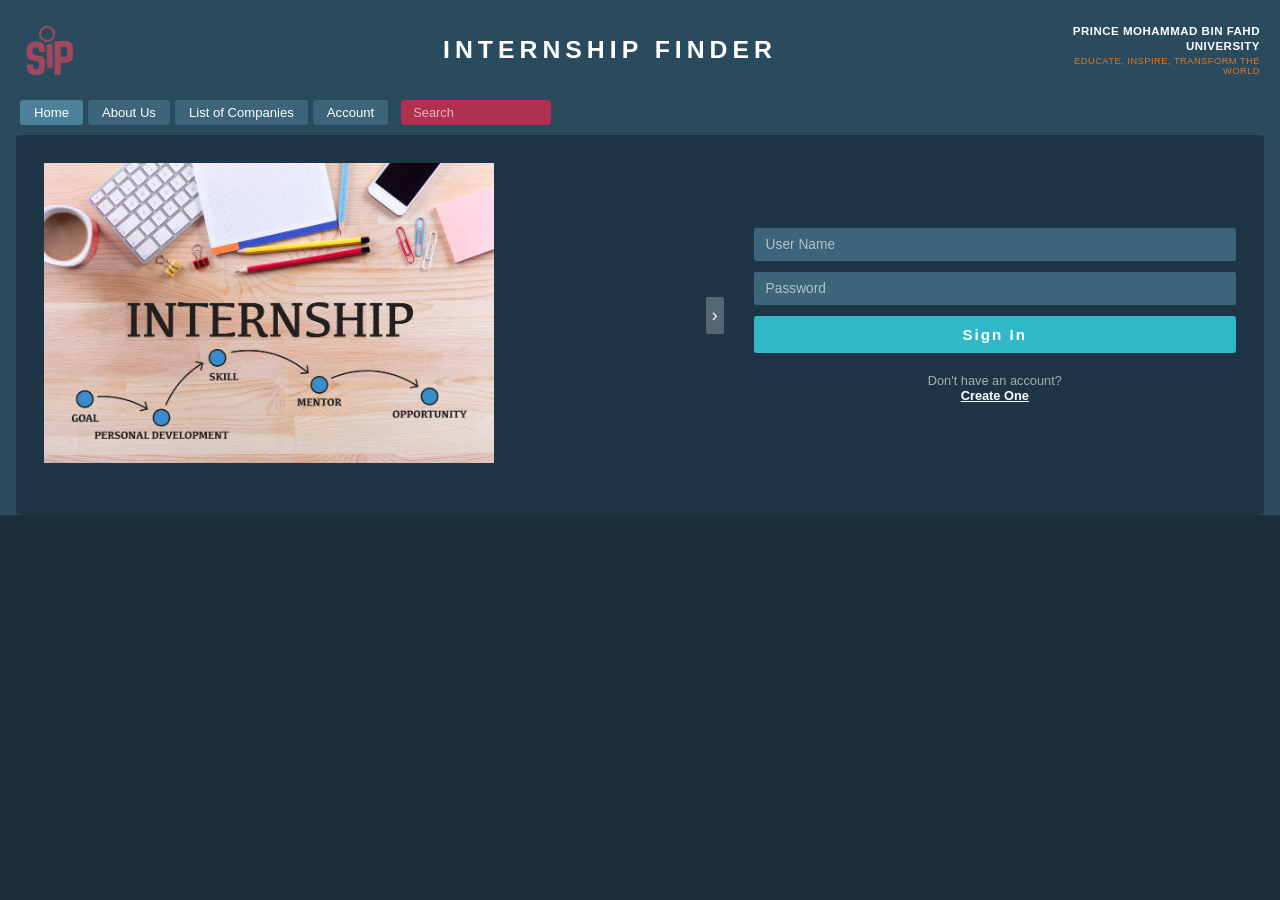
<file: index.html>
<!DOCTYPE html>
<html lang="en">
<head>
    <meta charset="UTF-8">
    <meta name="viewport" content="width=device-width, initial-scale=1.0">
    <title>SIP - Internship Finder</title>
    <link rel="stylesheet" href="styles.css">
</head>
<body>

    <div class="site">

        <div class="top-header">          
            <div class="logo-area">
                <div class="logo">
					<img src="siplogo.png" alt="SIP Logo" style="height: 60px;">
                </div>
            </div>

            <div class="site-title-area">
                <h1>Internship Finder</h1>
            </div>

            <div class="university-area">
                <div class="uni-name">Prince Mohammad Bin Fahd University</div>
                <div class="uni-tagline">Educate, Inspire, Transform the World</div>
            </div>
        </div>

        <nav>
            <a href="index.html" class="active">Home</a>
            <a href="about.html">About Us</a>
            <a href="companies.html">List of Companies</a>
            <a href="account.html">Account</a>
            <input type="text" class="nav-search" placeholder="Search">
        </nav>

        <div class="main-content">

            <div class="home-layout">


                <div class="home-left">
                    <div class="hero-image-box">
                        <div class="hero-image-inner">
                            <img src="internship-resume.jpg" alt="Internship Image" style="height: 300px;">
                        </div>
                    </div>
                </div>

                
                <div style="display:table-cell; vertical-align:middle; width:28px; text-align:center;">
                    <span class="carousel-arrow">&#8250;</span>
                </div>

                
                <div class="home-divider"></div>

                
                <div class="home-right">
                    <input type="text"     class="field-input" placeholder="User Name">
                    <input type="password" class="field-input" placeholder="Password">
                    <button class="signin-btn">Sign In</button>
                    <div class="no-account">
                        Don't have an account?<br>
                        <a href="signup.html">Create One</a>
                    </div>
                </div>

            </div>
            
        </div>
        

    </div>
    
</div>


</body>
</html>
</file>
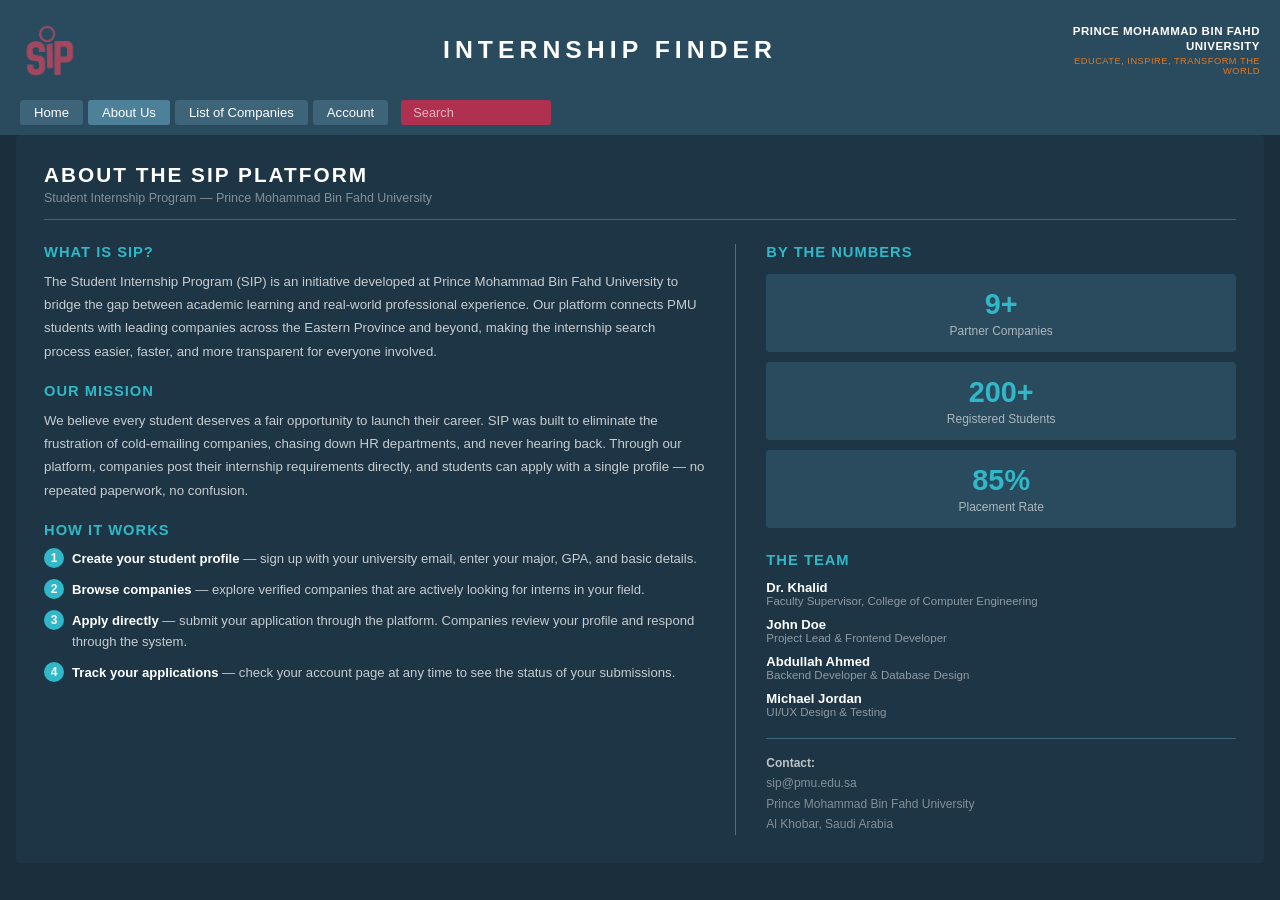
<file: about.html>
<!DOCTYPE html>
<html lang="en">
<head>
    <meta charset="UTF-8">
    <meta name="viewport" content="width=device-width, initial-scale=1.0">
    <title>SIP - About Us</title>
    <link rel="stylesheet" href="styles.css">
</head>
<body>

    <!-- ===== TOP HEADER ===== -->
    <div class="top-header">
        <div class="logo-area">
            <div class="logo">
                <img src="siplogo.png" alt="SIP Logo" style="height: 60px;">
            </div>
        </div>
        <div class="site-title-area">
            <h1>Internship Finder</h1>
        </div>
        <div class="university-area">
            <div class="uni-name">Prince Mohammad Bin Fahd University</div>
            <div class="uni-tagline">Educate, Inspire, Transform the World</div>
        </div>
    </div>

   
    <nav>
        <a href="index.html">Home</a>
        <a href="about.html" class="active">About Us</a>
        <a href="companies.html">List of Companies</a>
        <a href="account.html">Account</a>
        <input type="text" class="nav-search" placeholder="Search">
    </nav>

    <div class="main-content">
        <div style="border-bottom: 1px solid #3d6478; padding-bottom: 14px; margin-bottom: 24px;">
            <h2 style="font-size: 1.3em; letter-spacing: 2px; color: white; text-transform: uppercase;">About the SIP Platform</h2>
            <p style="font-size: 0.78em; color: rgba(255,255,255,0.45); margin-top: 4px;">Student Internship Program — Prince Mohammad Bin Fahd University</p>
        </div>

       
        <div style="display: table; width: 100%;">

            
            <div style="display: table-cell; vertical-align: top; width: 58%; padding-right: 30px;">

                <h3 style="font-size: 0.92em; color: #30b8c8; margin-bottom: 10px; text-transform: uppercase; letter-spacing: 1px;">What is SIP?</h3>
                <p style="font-size: 0.83em; color: rgba(255,255,255,0.75); line-height: 1.75; margin-bottom: 20px;">
                    The Student Internship Program (SIP) is an initiative developed at Prince Mohammad Bin Fahd University 
                    to bridge the gap between academic learning and real-world professional experience. Our platform 
                    connects PMU students with leading companies across the Eastern Province and beyond, making the 
                    internship search process easier, faster, and more transparent for everyone involved.
                </p>

                <h3 style="font-size: 0.92em; color: #30b8c8; margin-bottom: 10px; text-transform: uppercase; letter-spacing: 1px;">Our Mission</h3>
                <p style="font-size: 0.83em; color: rgba(255,255,255,0.75); line-height: 1.75; margin-bottom: 20px;">
                    We believe every student deserves a fair opportunity to launch their career. SIP was built to 
                    eliminate the frustration of cold-emailing companies, chasing down HR departments, and never 
                    hearing back. Through our platform, companies post their internship requirements directly, and 
                    students can apply with a single profile — no repeated paperwork, no confusion.
                </p>

                <h3 style="font-size: 0.92em; color: #30b8c8; margin-bottom: 10px; text-transform: uppercase; letter-spacing: 1px;">How It Works</h3>

      
                <div style="margin-bottom: 10px; display: table; width: 100%;">
                    <div style="display: table-cell; vertical-align: top; width: 28px;">
                        <span style="background-color: #30b8c8; color: white; font-size: 0.75em; font-weight: bold; width: 20px; height: 20px; border-radius: 50%; display: inline-block; text-align: center; line-height: 20px;">1</span>
                    </div>
                    <div style="display: table-cell; vertical-align: top;">
                        <p style="font-size: 0.82em; color: rgba(255,255,255,0.75); line-height: 1.6;"><strong style="color:white;">Create your student profile</strong> — sign up with your university email, enter your major, GPA, and basic details.</p>
                    </div>
                </div>

                <div style="margin-bottom: 10px; display: table; width: 100%;">
                    <div style="display: table-cell; vertical-align: top; width: 28px;">
                        <span style="background-color: #30b8c8; color: white; font-size: 0.75em; font-weight: bold; width: 20px; height: 20px; border-radius: 50%; display: inline-block; text-align: center; line-height: 20px;">2</span>
                    </div>
                    <div style="display: table-cell; vertical-align: top;">
                        <p style="font-size: 0.82em; color: rgba(255,255,255,0.75); line-height: 1.6;"><strong style="color:white;">Browse companies</strong> — explore verified companies that are actively looking for interns in your field.</p>
                    </div>
                </div>

                <div style="margin-bottom: 10px; display: table; width: 100%;">
                    <div style="display: table-cell; vertical-align: top; width: 28px;">
                        <span style="background-color: #30b8c8; color: white; font-size: 0.75em; font-weight: bold; width: 20px; height: 20px; border-radius: 50%; display: inline-block; text-align: center; line-height: 20px;">3</span>
                    </div>
                    <div style="display: table-cell; vertical-align: top;">
                        <p style="font-size: 0.82em; color: rgba(255,255,255,0.75); line-height: 1.6;"><strong style="color:white;">Apply directly</strong> — submit your application through the platform. Companies review your profile and respond through the system.</p>
                    </div>
                </div>

                <div style="display: table; width: 100%;">
                    <div style="display: table-cell; vertical-align: top; width: 28px;">
                        <span style="background-color: #30b8c8; color: white; font-size: 0.75em; font-weight: bold; width: 20px; height: 20px; border-radius: 50%; display: inline-block; text-align: center; line-height: 20px;">4</span>
                    </div>
                    <div style="display: table-cell; vertical-align: top;">
                        <p style="font-size: 0.82em; color: rgba(255,255,255,0.75); line-height: 1.6;"><strong style="color:white;">Track your applications</strong> — check your account page at any time to see the status of your submissions.</p>
                    </div>
                </div>

            </div>

            
            <div style="display: table-cell; width: 1px; background-color: #4a7090;"></div>

            
            <div style="display: table-cell; vertical-align: top; padding-left: 30px;">

           
                <h3 style="font-size: 0.92em; color: #30b8c8; margin-bottom: 14px; text-transform: uppercase; letter-spacing: 1px;">By the Numbers</h3>

                <div style="background-color: #2a4a5e; padding: 14px; border-radius: 4px; margin-bottom: 10px; text-align: center;">
                    <div style="font-size: 1.8em; font-weight: bold; color: #30b8c8;">9+</div>
                    <div style="font-size: 0.75em; color: rgba(255,255,255,0.6); margin-top: 3px;">Partner Companies</div>
                </div>

                <div style="background-color: #2a4a5e; padding: 14px; border-radius: 4px; margin-bottom: 10px; text-align: center;">
                    <div style="font-size: 1.8em; font-weight: bold; color: #30b8c8;">200+</div>
                    <div style="font-size: 0.75em; color: rgba(255,255,255,0.6); margin-top: 3px;">Registered Students</div>
                </div>

                <div style="background-color: #2a4a5e; padding: 14px; border-radius: 4px; margin-bottom: 24px; text-align: center;">
                    <div style="font-size: 1.8em; font-weight: bold; color: #30b8c8;">85%</div>
                    <div style="font-size: 0.75em; color: rgba(255,255,255,0.6); margin-top: 3px;">Placement Rate</div>
                </div>

                <h3 style="font-size: 0.92em; color: #30b8c8; margin-bottom: 12px; text-transform: uppercase; letter-spacing: 1px;">The Team</h3>

                <div style="margin-bottom: 10px;">
                    <div style="font-size: 0.82em; color: white; font-weight: bold;">Dr. Khalid</div>
                    <div style="font-size: 0.72em; color: rgba(255,255,255,0.5);">Faculty Supervisor, College of Computer Engineering</div>
                </div>

                <div style="margin-bottom: 10px;">
                    <div style="font-size: 0.82em; color: white; font-weight: bold;">John Doe</div>
                    <div style="font-size: 0.72em; color: rgba(255,255,255,0.5);">Project Lead &amp; Frontend Developer</div>
                </div>

                <div style="margin-bottom: 10px;">
                    <div style="font-size: 0.82em; color: white; font-weight: bold;">Abdullah Ahmed</div>
                    <div style="font-size: 0.72em; color: rgba(255,255,255,0.5);">Backend Developer &amp; Database Design</div>
                </div>

                <div style="margin-bottom: 10px;">
                    <div style="font-size: 0.82em; color: white; font-weight: bold;">Michael Jordan</div>
                    <div style="font-size: 0.72em; color: rgba(255,255,255,0.5);">UI/UX Design &amp; Testing</div>
                </div>

               
                <div style="margin-top: 20px; padding-top: 14px; border-top: 1px solid #3d6478;">
                    <p style="font-size: 0.75em; color: rgba(255,255,255,0.45); line-height: 1.7;">
                        <strong style="color: rgba(255,255,255,0.7);">Contact:</strong><br>
                        sip@pmu.edu.sa<br>
                        Prince Mohammad Bin Fahd University<br>
                        Al Khobar, Saudi Arabia
                    </p>
                </div>

            </div>

        </div>
      

    </div>

</body>
</html>
</file>
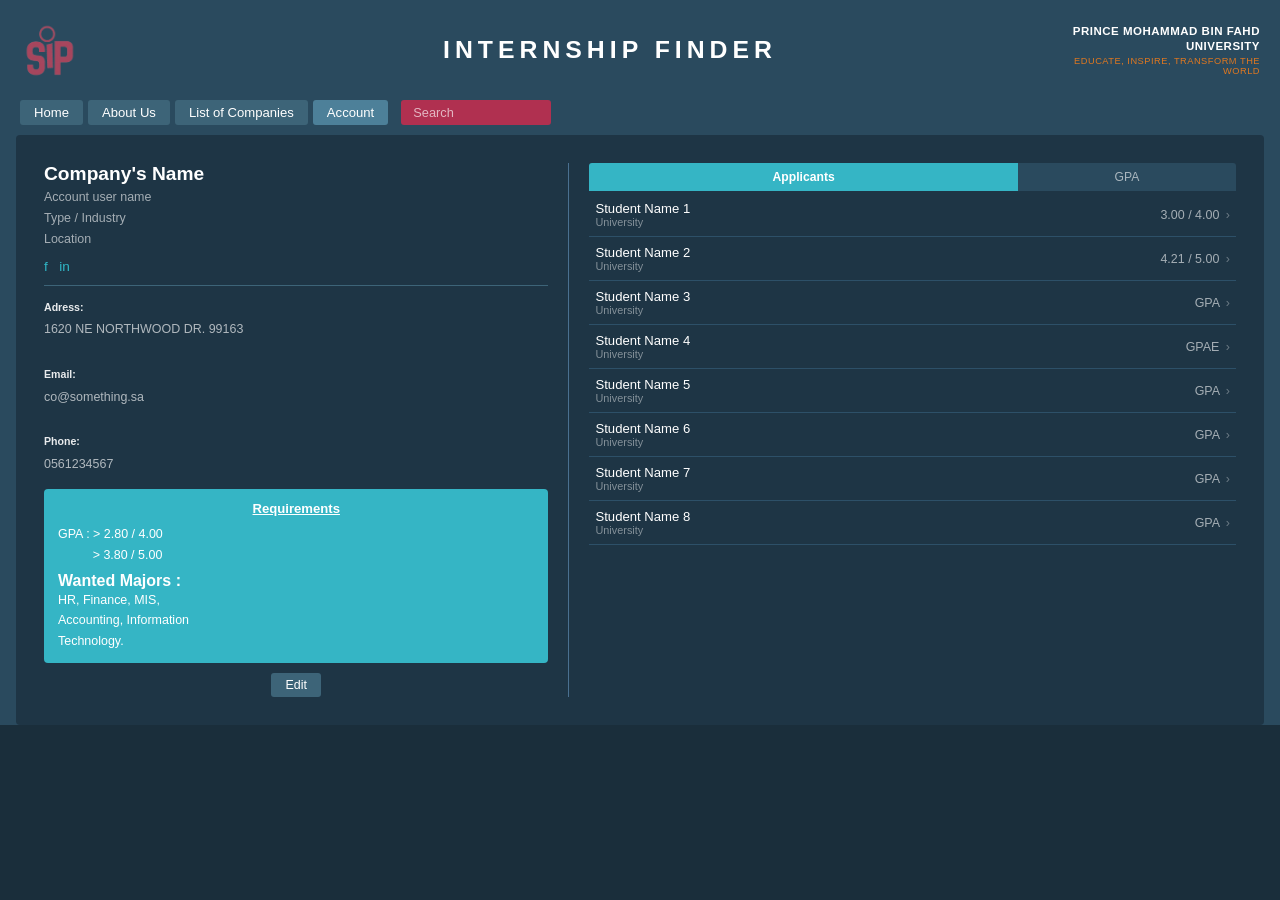
<file: account.html>
<!DOCTYPE html>
<html lang="en">
<head>
    <meta charset="UTF-8">
    <meta name="viewport" content="width=device-width, initial-scale=1.0">
    <title>SIP - Account</title>
    <link rel="stylesheet" href="styles.css">
</head>
<body>


    <div class="site">

      
        <div class="top-header">
            <div class="logo-area">
                <div class="logo">
                   <img src="siplogo.png" alt="SIP Logo" style="height: 60px;">
                </div>
            </div>
            <div class="site-title-area">
                <h1>Internship Finder</h1>
            </div>
            <div class="university-area">
                <div class="uni-name">Prince Mohammad Bin Fahd University</div>
                <div class="uni-tagline">Educate, Inspire, Transform the World</div>
            </div>
        </div>

       
        <nav>
            <a href="index.html">Home</a>
            <a href="about.html">About Us</a>
            <a href="companies.html">List of Companies</a>
            <a href="account.html" class="active">Account</a>
            <input type="text" class="nav-search" placeholder="Search">
        </nav>

        
        <div class="main-content">

            <div class="account-layout">

               
                <div class="account-left">

                    
                 

                    <div class="co-profile-name">Company's Name</div>
                    <div class="co-profile-detail">
                        Account user name<br>
                        Type / Industry<br>
                        Location
                    </div>

                    
                    <div class="social-row">
                        <a href="#" class="social-icon">f</a>
                        <a href="#" class="social-icon">in</a>
                      
                    </div>

                    <hr class="co-divider">

                   
                    <div class="address-block">
                        <strong>Adress:</strong><br>
                        1620 NE NORTHWOOD DR. 99163<br>
                        <br>
                        <strong>Email:</strong><br>
                        co@something.sa<br>
                        <br>
                        <strong>Phone:</strong><br>
                        0561234567
                    </div>

                    
                    <div class="req-box">
                        <h4>Requirements</h4>
                        <p>
                            GPA : &gt; 2.80 / 4.00<br>
                            &nbsp;&nbsp;&nbsp;&nbsp;&nbsp;&nbsp;&nbsp;&nbsp;&nbsp;&nbsp;&gt; 3.80 / 5.00
                        </p>
                        <span class="req-label">Wanted Majors :</span>
                        <p>HR, Finance, MIS,<br>
                        Accounting, Information<br>
                        Technology.</p>
                    </div>

                    <button class="edit-btn-small">Edit</button>

                </div>

             
                <div class="account-divider"></div>

            
                <div class="account-right">

                
                    <div class="app-tabs">
                        <div class="app-tab active">Applicants</div>
                        <div class="app-tab">GPA</div>
                    </div>

              
                    <div class="applicant-row">
                        <div class="ap-name-cell">
                            <span class="ap-name">Student Name 1</span>
                            <span class="ap-uni">University</span>
                        </div>
                        <div class="ap-gpa-cell">3.00 / 4.00 <span class="row-arrow">&#8250;</span></div>
                    </div>

                    <div class="applicant-row">
                        <div class="ap-name-cell">
                            <span class="ap-name">Student Name 2</span>
                            <span class="ap-uni">University</span>
                        </div>
                        <div class="ap-gpa-cell">4.21 / 5.00 <span class="row-arrow">&#8250;</span></div>
                    </div>

                    <div class="applicant-row">
                        <div class="ap-name-cell">
                            <span class="ap-name">Student Name 3</span>
                            <span class="ap-uni">University</span>
                        </div>
                        <div class="ap-gpa-cell">GPA <span class="row-arrow">&#8250;</span></div>
                    </div>

                    <div class="applicant-row">
                        <div class="ap-name-cell">
                            <span class="ap-name">Student Name 4</span>
                            <span class="ap-uni">University</span>
                        </div>
                        <div class="ap-gpa-cell">GPAE <span class="row-arrow">&#8250;</span></div>
                    </div>

                    <div class="applicant-row">
                        <div class="ap-name-cell">
                            <span class="ap-name">Student Name 5</span>
                            <span class="ap-uni">University</span>
                        </div>
                        <div class="ap-gpa-cell">GPA <span class="row-arrow">&#8250;</span></div>
                    </div>

                    <div class="applicant-row">
                        <div class="ap-name-cell">
                            <span class="ap-name">Student Name 6</span>
                            <span class="ap-uni">University</span>
                        </div>
                        <div class="ap-gpa-cell">GPA <span class="row-arrow">&#8250;</span></div>
                    </div>

                    <div class="applicant-row">
                        <div class="ap-name-cell">
                            <span class="ap-name">Student Name 7</span>
                            <span class="ap-uni">University</span>
                        </div>
                        <div class="ap-gpa-cell">GPA <span class="row-arrow">&#8250;</span></div>
                    </div>

                    <div class="applicant-row">
                        <div class="ap-name-cell">
                            <span class="ap-name">Student Name 8</span>
                            <span class="ap-uni">University</span>
                        </div>
                        <div class="ap-gpa-cell">GPA <span class="row-arrow">&#8250;</span></div>
                    </div>

                </div>
           

            </div>
       

        </div>
     

    </div>
</div>

</body>
</html>
</file>
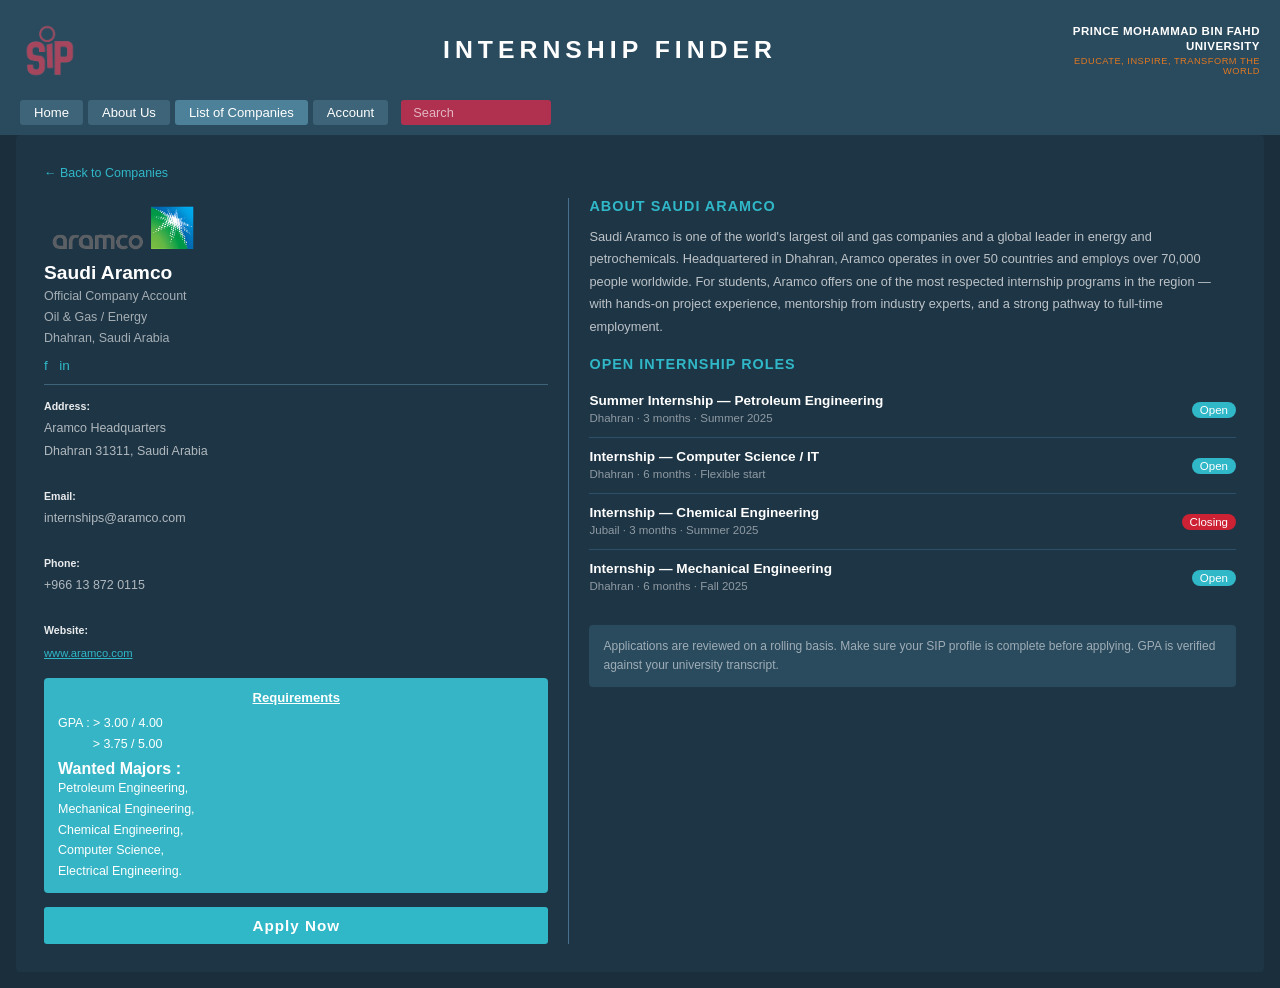
<file: aramco.html>
<!DOCTYPE html>
<html lang="en">
<head>
    <meta charset="UTF-8">
    <meta name="viewport" content="width=device-width, initial-scale=1.0">
    <title>SIP - Saudi Aramco</title>
    <link rel="stylesheet" href="styles.css">
</head>
<body>

  
    <div class="top-header">
        <div class="logo-area">
            <div class="logo">
                <img src="siplogo.png" alt="SIP Logo" style="height: 60px;">
            </div>
        </div>
        <div class="site-title-area">
            <h1>Internship Finder</h1>
        </div>
        <div class="university-area">
            <div class="uni-name">Prince Mohammad Bin Fahd University</div>
            <div class="uni-tagline">Educate, Inspire, Transform the World</div>
        </div>
    </div>

   
    <nav>
        <a href="index.html">Home</a>
        <a href="about.html">About Us</a>
        <a href="companies.html" class="active">List of Companies</a>
        <a href="account.html">Account</a>
        <input type="text" class="nav-search" placeholder="Search">
    </nav>

  
    <div class="main-content">

       
        <a href="companies.html" style="font-size: 0.78em; color: #30b8c8; text-decoration: none; display: inline-block; margin-bottom: 18px;">&#8592; Back to Companies</a>

        <div class="account-layout">

           
            <div class="account-left">

                
                
                <img src="aramco.png" alt="Aramco Logo" style="height: 60px;">
                <div class="co-profile-name">Saudi Aramco</div>
                <div class="co-profile-detail">
                    Official Company Account<br>
                    Oil &amp; Gas / Energy<br>
                    Dhahran, Saudi Arabia
                </div>

                <div class="social-row">
                    <a href="#" class="social-icon">f</a>
                    <a href="#" class="social-icon">in</a>
                   
                </div>

                <hr class="co-divider">

                <div class="address-block">
                    <strong>Address:</strong><br>
                    Aramco Headquarters<br>
                    Dhahran 31311, Saudi Arabia<br>
                    <br>
                    <strong>Email:</strong><br>
                    internships@aramco.com<br>
                    <br>
                    <strong>Phone:</strong><br>
                    +966 13 872 0115<br>
                    <br>
                    <strong>Website:</strong><br>
                    <a href="" style="color:#30b8c8; font-size:0.9em;">www.aramco.com</a>
                </div>

            
                <div class="req-box">
                    <h4>Requirements</h4>
                    <p>
                        GPA : &gt; 3.00 / 4.00<br>
                        &nbsp;&nbsp;&nbsp;&nbsp;&nbsp;&nbsp;&nbsp;&nbsp;&nbsp;&nbsp;&gt; 3.75 / 5.00
                    </p>
                    <span class="req-label">Wanted Majors :</span>
                    <p>
                        Petroleum Engineering,<br>
                        Mechanical Engineering,<br>
                        Chemical Engineering,<br>
                        Computer Science,<br>
                        Electrical Engineering.
                    </p>
                </div>

                <button class="signup-btn" style="margin-top:14px; letter-spacing:1px;">Apply Now</button>

            </div>
   <!-- DIVIDER -->
            <div class="account-divider"></div>

           
            <div class="account-right">

                <h3 style="font-size:0.9em; color:#30b8c8; text-transform:uppercase; letter-spacing:1px; margin-bottom:12px;">About Saudi Aramco</h3>
                <p style="font-size:0.8em; color:rgba(255,255,255,0.7); line-height:1.75; margin-bottom:18px;">
                    Saudi Aramco is one of the world's largest oil and gas companies and a global leader in energy and 
                    petrochemicals. Headquartered in Dhahran, Aramco operates in over 50 countries and employs over 
                    70,000 people worldwide. For students, Aramco offers one of the most respected internship programs 
                    in the region — with hands-on project experience, mentorship from industry experts, and a strong 
                    pathway to full-time employment.
                </p>

                
                <h3 style="font-size:0.9em; color:#30b8c8; text-transform:uppercase; letter-spacing:1px; margin-bottom:10px;">Open Internship Roles</h3>

               
                <div style="border-bottom:1px solid #2d5068; padding:11px 0; display:table; width:100%;">
                    <div style="display:table-cell; vertical-align:middle;">
                        <span style="font-size:0.85em; color:white; font-weight:bold; display:block;">Summer Internship — Petroleum Engineering</span>
                        <span style="font-size:0.72em; color:rgba(255,255,255,0.5);">Dhahran · 3 months · Summer 2025</span>
                    </div>
                    <div style="display:table-cell; vertical-align:middle; text-align:right; width:90px;">
                        <span style="font-size:0.72em; background-color:#30b8c8; color:white; padding:2px 8px; border-radius:10px;">Open</span>
                    </div>
                </div>

                <div style="border-bottom:1px solid #2d5068; padding:11px 0; display:table; width:100%;">
                    <div style="display:table-cell; vertical-align:middle;">
                        <span style="font-size:0.85em; color:white; font-weight:bold; display:block;">Internship — Computer Science / IT</span>
                        <span style="font-size:0.72em; color:rgba(255,255,255,0.5);">Dhahran · 6 months · Flexible start</span>
                    </div>
                    <div style="display:table-cell; vertical-align:middle; text-align:right; width:90px;">
                        <span style="font-size:0.72em; background-color:#30b8c8; color:white; padding:2px 8px; border-radius:10px;">Open</span>
                    </div>
                </div>

                <div style="border-bottom:1px solid #2d5068; padding:11px 0; display:table; width:100%;">
                    <div style="display:table-cell; vertical-align:middle;">
                        <span style="font-size:0.85em; color:white; font-weight:bold; display:block;">Internship — Chemical Engineering</span>
                        <span style="font-size:0.72em; color:rgba(255,255,255,0.5);">Jubail · 3 months · Summer 2025</span>
                    </div>
                    <div style="display:table-cell; vertical-align:middle; text-align:right; width:90px;">
                        <span style="font-size:0.72em; background-color:#cc2233; color:white; padding:2px 8px; border-radius:10px;">Closing</span>
                    </div>
                </div>

                <div style="padding:11px 0; display:table; width:100%;">
                    <div style="display:table-cell; vertical-align:middle;">
                        <span style="font-size:0.85em; color:white; font-weight:bold; display:block;">Internship — Mechanical Engineering</span>
                        <span style="font-size:0.72em; color:rgba(255,255,255,0.5);">Dhahran · 6 months · Fall 2025</span>
                    </div>
                    <div style="display:table-cell; vertical-align:middle; text-align:right; width:90px;">
                        <span style="font-size:0.72em; background-color:#30b8c8; color:white; padding:2px 8px; border-radius:10px;">Open</span>
                    </div>
                </div>

                <!-- note at bottom -->
                <div style="margin-top:20px; padding:12px 14px; background-color:#2a4a5e; border-radius:4px; font-size:0.75em; color:rgba(255,255,255,0.55); line-height:1.6;">
                     Applications are reviewed on a rolling basis. Make sure your SIP profile is complete before applying. GPA is verified against your university transcript.
                </div>

            </div>

        </div>

    </div>

</body>
</html>
</file>
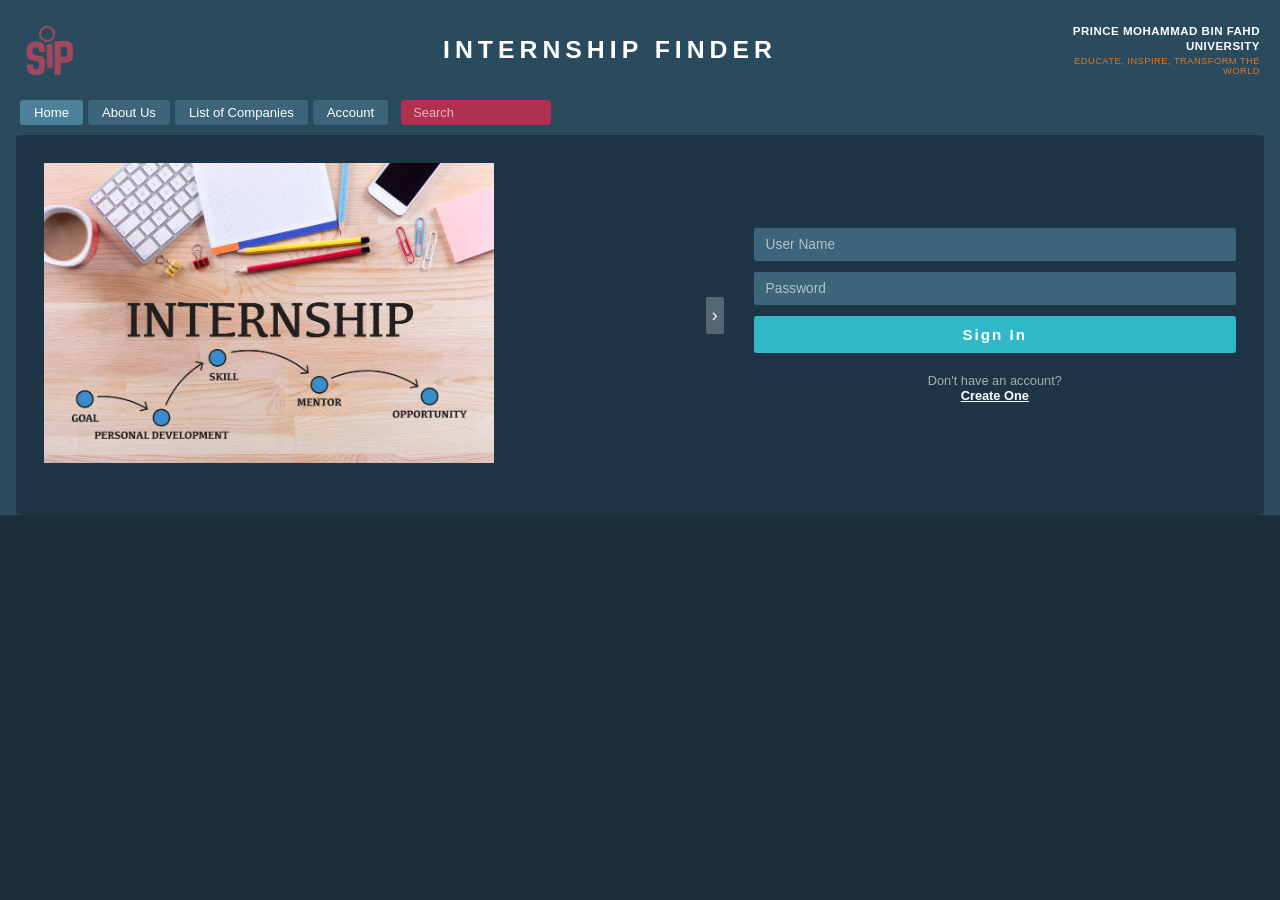
<file: home.html>
<!DOCTYPE html>
<html lang="en">
<head>
    <meta charset="UTF-8">
    <meta name="viewport" content="width=device-width, initial-scale=1.0">
    <title>SIP - Internship Finder</title>
    <link rel="stylesheet" href="styles.css">
</head>
<body>

    <div class="site">

        <div class="top-header">          
            <div class="logo-area">
                <div class="logo">
					<img src="siplogo.png" alt="SIP Logo" style="height: 60px;">
                </div>
            </div>

            <div class="site-title-area">
                <h1>Internship Finder</h1>
            </div>

            <div class="university-area">
                <div class="uni-name">Prince Mohammad Bin Fahd University</div>
                <div class="uni-tagline">Educate, Inspire, Transform the World</div>
            </div>
        </div>

        <nav>
            <a href="home.html" class="active">Home</a>
            <a href="about.html">About Us</a>
            <a href="companies.html">List of Companies</a>
            <a href="account.html">Account</a>
            <input type="text" class="nav-search" placeholder="Search">
        </nav>

        <div class="main-content">

            <div class="home-layout">


                <div class="home-left">
                    <div class="hero-image-box">
                        <div class="hero-image-inner">
                            <img src="internship-resume.jpg" alt="Internship Image" style="height: 300px;">
                        </div>
                    </div>
                </div>

                
                <div style="display:table-cell; vertical-align:middle; width:28px; text-align:center;">
                    <span class="carousel-arrow">&#8250;</span>
                </div>

                
                <div class="home-divider"></div>

                
                <div class="home-right">
                    <input type="text"     class="field-input" placeholder="User Name">
                    <input type="password" class="field-input" placeholder="Password">
                    <button class="signin-btn">Sign In</button>
                    <div class="no-account">
                        Don't have an account?<br>
                        <a href="signup.html">Create One</a>
                    </div>
                </div>

            </div>
            
        </div>
        

    </div>
    
</div>


</body>
</html>
</file>
<file: styles.css>
/* =============================================
   SIP - Internship Finder
   Student project - Prince Mohammad Bin Fahd University
   ============================================= */

* {
    margin: 0;
    padding: 0;
    box-sizing: border-box;
}

body {
    font-family: Arial, sans-serif;
    background-color: #1a2e3b;
    color: #fff;
    min-height: 100vh;
}

/* ---- BROWSER CHROME MOCKUP ---- */
.browser-wrap {
    max-width: 860px;
    margin: 30px auto;
    border-radius: 6px;
    overflow: hidden;
    box-shadow: 0 8px 30px rgba(0,0,0,0.5);
}

.browser-bar {
    background-color: #d8d8d8;
    padding: 7px 12px;
    display: table;
    width: 100%;
}

.browser-dots {
    display: table-cell;
    vertical-align: middle;
    width: 60px;
}

.browser-dot {
    width: 10px;
    height: 10px;
    border-radius: 50%;
    background-color: #aaa;
    display: inline-block;
    margin-right: 3px;
}

.browser-url-bar {
    display: table-cell;
    vertical-align: middle;
}

.browser-url-inner {
    background-color: #fff;
    height: 16px;
    border-radius: 3px;
    width: 100%;
    display: block;
}

/* ---- SITE WRAPPER ---- */
.site {
    background-color: #2a4a5e;
}

/* ---- TOP HEADER ---- */
.top-header {
    background-color: #2a4a5e;
    display: table;
    width: 100%;
    padding: 14px 20px;
}

.logo-area {
    display: table-cell;
    vertical-align: middle;
    width: 150px;
}

.logo {
    display: inline-block;
    position: relative;
    padding-top: 8px;
}

.logo-dot {
    width: 13px;
    height: 13px;
    background-color: #cc2233;
    border-radius: 50%;
    position: absolute;
    top: 0;
    left: 12px;
}

.logo-text {
    font-size: 2.4em;
    font-weight: bold;
    color: white;
    font-style: italic;
    letter-spacing: -2px;
    line-height: 1;
}

.logo-text .logo-i {
    color: #cc2233;
}

.site-title-area {
    display: table-cell;
    vertical-align: middle;
    text-align: center;
}

.site-title-area h1 {
    font-size: 1.55em;
    letter-spacing: 5px;
    color: white;
    font-weight: bold;
    text-transform: uppercase;
}

.university-area {
    display: table-cell;
    vertical-align: middle;
    text-align: right;
    width: 210px;
}

.uni-name {
    font-size: 0.72em;
    font-weight: bold;
    color: white;
    text-transform: uppercase;
    line-height: 1.3;
    letter-spacing: 0.5px;
}

.uni-tagline {
    font-size: 0.58em;
    color: #e07820;
    text-transform: uppercase;
    letter-spacing: 0.5px;
    margin-top: 2px;
}

/* ---- NAV ---- */
nav {
    background-color: #2a4a5e;
    padding: 0 20px 10px 20px;
    display: flex;
    align-items: center;
    gap: 5px;
}

nav a {
    color: white;
    text-decoration: none;
    background-color: #3d6478;
    padding: 5px 14px;
    font-size: 0.82em;
    border-radius: 3px;
}

nav a:hover, nav a.active {
    background-color: #4d8099;
}

.nav-search {
    margin-left: 8px;
    background-color: #b03050;
    border: none;
    padding: 5px 12px;
    color: white;
    font-size: 0.8em;
    border-radius: 3px;
    width: 150px;
}

.nav-search::placeholder { color: rgba(255,255,255,0.65); }

/* ---- MAIN CONTENT BOX ---- */
.main-content {
    background-color: #1e3545;
    margin: 0 16px 16px 16px;
    border-radius: 4px;
    padding: 28px;
    min-height: 380px;
}

/* =============================================
   HOME PAGE
   ============================================= */

.home-layout {
    display: table;
    width: 100%;
    height: 300px;
}

.home-left {
    display: table-cell;
    vertical-align: middle;
    width: 56%;
    padding-right: 10px;
}

/* hero image is now a plain <img> tag in home.html — no CSS needed here */

.home-arrow-wrap {
    display: table-cell;
    vertical-align: middle;
    width: 30px;
    text-align: center;
}

.carousel-arrow {
    background-color: rgba(255,255,255,0.25);
    color: white;
    padding: 8px 6px;
    font-size: 1.1em;
    cursor: pointer;
    border-radius: 2px;
    display: block;
}

.home-divider {
    display: table-cell;
    width: 1px;
    background-color: #4a7090;
}

.home-right {
    display: table-cell;
    vertical-align: middle;
    padding-left: 30px;
    width: 44%;
}

/* Sign-in inputs */
.field-input {
    display: block;
    width: 100%;
    background-color: #3d6478;
    border: none;
    padding: 9px 12px;
    margin-bottom: 11px;
    color: white;
    font-size: 0.86em;
    border-radius: 2px;
}

.field-input::placeholder { color: rgba(255,255,255,0.6); }

.signin-btn {
    display: block;
    width: 100%;
    background-color: #30b8c8;
    color: white;
    border: none;
    padding: 10px;
    font-size: 0.95em;
    font-weight: bold;
    border-radius: 3px;
    cursor: pointer;
    letter-spacing: 2px;
    margin-bottom: 20px;
    text-align: center;
}

.signin-btn:hover { background-color: #25a0b0; }

.no-account {
    text-align: center;
    font-size: 0.8em;
    color: rgba(255,255,255,0.6);
}

.no-account a {
    color: white;
    font-weight: bold;
    text-decoration: underline;
}

/* =============================================
   SIGN UP PAGE
   ============================================= */

.signup-layout {
    display: table;
    width: 100%;
}

.signup-col {
    display: table-cell;
    vertical-align: top;
    padding: 0 14px;
}

.signup-col:first-child { padding-left: 0; }
.signup-col:last-child  { padding-right: 0; }

.signup-divider {
    display: table-cell;
    width: 1px;
    background-color: #4a7090;
    vertical-align: stretch;
}

.su-label {
    font-size: 0.78em;
    color: rgba(255,255,255,0.75);
    display: block;
    margin-bottom: 5px;
    margin-top: 12px;
}

.su-label:first-child { margin-top: 0; }

.su-input {
    display: block;
    width: 100%;
    background-color: #3d6478;
    border: none;
    padding: 8px 10px;
    color: white;
    font-size: 0.83em;
    border-radius: 2px;
}

.su-input::placeholder { color: rgba(255,255,255,0.45); }

.su-select {
    display: block;
    width: 100%;
    background-color: #3d6478;
    border: none;
    padding: 8px 10px;
    color: white;
    font-size: 0.83em;
    border-radius: 2px;
    cursor: pointer;
}

.dob-row {
    display: table;
    width: 100%;
    margin-top: 5px;
}

.dob-col {
    display: table-cell;
    padding-right: 5px;
    vertical-align: bottom;
}

.dob-col:last-child { padding-right: 0; }

.dob-sub {
    font-size: 0.7em;
    color: rgba(255,255,255,0.5);
    display: block;
    margin-bottom: 3px;
}

.dob-input {
    display: block;
    width: 100%;
    background-color: #3d6478;
    border: none;
    padding: 7px 8px;
    color: white;
    font-size: 0.8em;
    border-radius: 2px;
}

.signup-btn {
    display: block;
    width: 100%;
    background-color: #30b8c8;
    color: white;
    border: none;
    padding: 10px;
    font-size: 0.95em;
    font-weight: bold;
    border-radius: 3px;
    cursor: pointer;
    letter-spacing: 2px;
    margin-top: 18px;
    text-align: center;
}

.signup-btn:hover { background-color: #25a0b0; }

.timestamp {
    text-align: right;
    font-size: 0.68em;
    color: rgba(255,255,255,0.4);
    margin-top: 18px;
}

/* =============================================
   COMPANIES LIST PAGE
   ============================================= */

.table-header-row {
    background-color: #3a6070;
    padding: 8px 14px;
    display: table;
    width: 100%;
    border-radius: 3px 3px 0 0;
    margin-bottom: 2px;
}

.table-header-row .th-name {
    display: table-cell;
    font-size: 0.8em;
    font-weight: bold;
    color: rgba(255,255,255,0.85);
}

.table-header-row .th-loc {
    display: table-cell;
    font-size: 0.8em;
    font-weight: bold;
    color: rgba(255,255,255,0.85);
    text-align: right;
    width: 140px;
}

.company-row {
    border-bottom: 1px solid #2d5068;
    padding: 10px 14px;
    display: table;
    width: 100%;
    cursor: pointer;
}

.company-row:hover { background-color: #253f52; }

.co-name-cell {
    display: table-cell;
    vertical-align: middle;
}

.co-name {
    font-size: 0.9em;
    color: white;
    font-weight: bold;
    display: block;
}

.co-type {
    font-size: 0.72em;
    color: rgba(255,255,255,0.5);
    display: block;
}

.co-loc-cell {
    display: table-cell;
    vertical-align: middle;
    text-align: right;
    width: 140px;
}

.loc-text {
    font-size: 0.82em;
    color: rgba(255,255,255,0.7);
}

.badge {
    display: inline-block;
    background-color: #cc2233;
    color: white;
    font-size: 0.7em;
    font-weight: bold;
    width: 17px;
    height: 17px;
    border-radius: 50%;
    text-align: center;
    line-height: 17px;
    margin-left: 5px;
    vertical-align: middle;
}

.row-arrow {
    color: rgba(255,255,255,0.35);
    margin-left: 3px;
}

/* =============================================
   ACCOUNT / COMPANY PAGE
   ============================================= */

.account-layout {
    display: table;
    width: 100%;
}

.account-left {
    display: table-cell;
    vertical-align: top;
    width: 44%;
    padding-right: 20px;
}

.account-divider {
    display: table-cell;
    width: 1px;
    background-color: #4a7090;
}

.account-right {
    display: table-cell;
    vertical-align: top;
    padding-left: 20px;
}

/* triangle logo placeholder */
.co-logo {
    width: 55px;
    height: 55px;
    background-color: #4a7090;
    clip-path: polygon(50% 0%, 0% 100%, 100% 100%);
    margin-bottom: 12px;
}

.co-profile-name {
    font-size: 1.2em;
    font-weight: bold;
    color: white;
    margin-bottom: 2px;
}

.co-profile-detail {
    font-size: 0.78em;
    color: rgba(255,255,255,0.6);
    line-height: 1.7;
}

.social-row { margin: 6px 0 10px 0; }

.social-icon {
    color: #30b8c8;
    font-size: 0.85em;
    margin-right: 7px;
    text-decoration: none;
}

hr.co-divider {
    border: none;
    border-top: 1px solid #3d6478;
    margin: 10px 0;
}

.address-block {
    font-size: 0.78em;
    color: rgba(255,255,255,0.65);
    line-height: 1.8;
}

.address-block strong {
    color: rgba(255,255,255,0.9);
    font-size: 0.85em;
}

.req-box {
    background-color: #35b5c5;
    padding: 12px 14px;
    border-radius: 4px;
    margin-top: 14px;
}

.req-box h4 {
    font-size: 0.82em;
    text-align: center;
    margin-bottom: 8px;
    text-decoration: underline;
}

.req-box p {
    font-size: 0.78em;
    line-height: 1.65;
    color: white;
}

.req-label {
    font-weight: bold;
    display: block;
    margin-top: 6px;
}

.edit-btn-small {
    display: block;
    width: 50px;
    margin: 10px auto 0 auto;
    background-color: #3d6478;
    color: white;
    border: none;
    padding: 5px 8px;
    font-size: 0.78em;
    border-radius: 3px;
    cursor: pointer;
    text-align: center;
}

/* applicant tabs */
.app-tabs {
    display: table;
    width: 100%;
    margin-bottom: 2px;
    border-radius: 3px 3px 0 0;
    overflow: hidden;
}

.app-tab {
    display: table-cell;
    padding: 7px;
    font-size: 0.76em;
    text-align: center;
    background-color: #2a4a5e;
    color: rgba(255,255,255,0.6);
}

.app-tab.active {
    background-color: #35b5c5;
    color: white;
    font-weight: bold;
}

.applicant-row {
    border-bottom: 1px solid #2d5068;
    padding: 8px 6px;
    display: table;
    width: 100%;
}

.ap-name-cell {
    display: table-cell;
    vertical-align: middle;
}

.ap-name {
    font-size: 0.82em;
    color: white;
    display: block;
}

.ap-uni {
    font-size: 0.68em;
    color: rgba(255,255,255,0.45);
    display: block;
}

.ap-gpa-cell {
    display: table-cell;
    vertical-align: middle;
    text-align: right;
    font-size: 0.78em;
    color: rgba(255,255,255,0.6);
    width: 80px;
}
</file>
